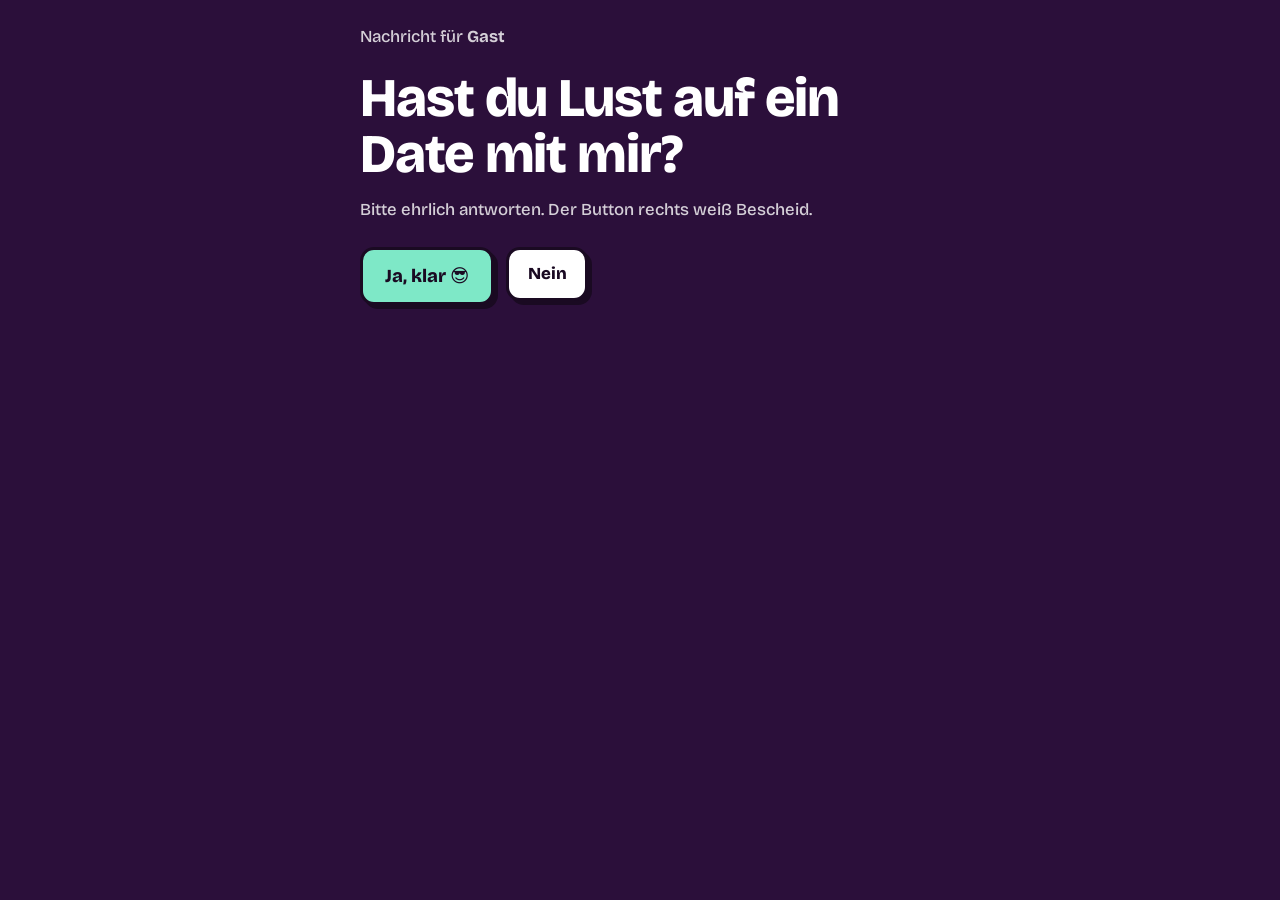
<file: index.html>
<!DOCTYPE html>
<html lang="de">
<head>
<meta charset="utf-8">
<meta name="viewport" content="width=device-width, initial-scale=1">
<title>Eine Frage …</title>
<link rel="preconnect" href="https://fonts.googleapis.com">
<link href="https://fonts.googleapis.com/css2?family=Bricolage+Grotesque:wght@500;800&display=swap" rel="stylesheet">
<link rel="stylesheet" href="style.css">
</head>
<body>
<main>

<section id="invite" class="screen on">
  <p class="sub">Nachricht für <b class="sie"></b></p>
  <h1>Hast du Lust auf ein Date mit mir?</h1>
  <p class="sub">Bitte ehrlich antworten. Der Button rechts weiß Bescheid.</p>
  <div class="row"><button id="yes" class="yes">Ja, klar 😎</button><button id="no">Nein</button></div>
</section>

<section id="menu" class="screen">
  <h1>Willkommen bei Bistro <span class="ich"></span>.</h1>
  <p class="sub">Heute im Angebot: du und ich. Stell dir dein Menü zusammen, <span class="sie"></span>.</p>
  <div id="courses"></div>
  <button id="openwheel" class="joker" style="margin-top:22px">🎡 Ich kann mich nicht entscheiden: Rad drehen</button>
  <h2>Reservierung</h2>
  <div class="two"><div><label for="d">Tag</label><input id="d" type="date"></div><div><label for="t">Uhrzeit</label><input id="t" type="time" value="18:00"></div></div>
  <label for="wish">Sonderwunsch (optional)</label>
  <input id="wish" maxlength="120" placeholder="z.B. keine Spinnen, viel Käse">
  <p class="err" id="err" role="alert"></p>
  <button id="tobill" class="pink">Zur Rechnung</button>
</section>

<section id="billscreen" class="screen">
  <h1>Die Rechnung</h1>
  <div class="bill" id="bill"></div>
  <p class="err" id="senderr" role="alert"></p>
  <div class="row"><button id="send" class="yes">Bestellung abschicken</button><button id="back" class="ghost">Nochmal ändern</button></div>
</section>

<section id="done" class="screen">
  <h1>Bestellung ist raus ✅</h1>
  <p>Der Koch (<span class="ich"></span>) hat Bescheid bekommen und kümmert sich um alles. Du musst nichts weiter tun, außer dich zu freuen.</p>
</section>

</main>

<div id="wheelbox" role="dialog" aria-modal="true" aria-label="Glücksrad">
  <h1 style="text-align:center;font-size:2rem">Das Rad entscheidet</h1>
  <div class="wheelwrap"><canvas id="wheel" width="640" height="640"></canvas></div>
  <div id="res" aria-live="polite"></div>
  <div class="center">
    <button id="spin" class="pink">Drehen</button>
    <button id="veto" class="ghost" disabled>Veto (1x)</button>
    <button id="take" class="yes" disabled>Nehm ich!</button>
    <button id="closew" class="ghost">Schließen</button>
  </div>
  <div style="max-width:380px;margin:22px auto 0"><label for="own">Eigene Idee ergänzen</label>
    <div class="row" style="flex-wrap:nowrap"><input id="own" maxlength="24" placeholder="z.B. Trampolinpark"><button id="addown">+</button></div></div>
</div>

<script src="script.js"></script>
</body>
</html>
</file>
<file: style.css>
:root{--bg:#2b0f3a;--ink:#1a0a22;--pink:#ff4f8b;--sun:#ffe66d;--mint:#7ee8c7;--paper:#fff;--font:"Bricolage Grotesque",system-ui,-apple-system,"Segoe UI",sans-serif}
*{box-sizing:border-box}
html,body{margin:0;min-height:100%}
body{background:var(--bg);color:#fff;font:500 1.05rem/1.45 var(--font);padding:max(20px,env(safe-area-inset-top)) 18px max(28px,env(safe-area-inset-bottom))}
main{max-width:560px;margin:0 auto}
.screen{display:none}.screen.on{display:block}
h1{font-weight:800;font-size:clamp(2.2rem,9vw,3.4rem);line-height:1.02;margin:.4em 0 .3em;letter-spacing:-.02em}
h2{font-weight:800;font-size:1.5rem;margin:1.6em 0 .2em}
p{margin:.3em 0 1em;max-width:46ch}
.sub{opacity:.8}
button,input{font:inherit;color:var(--ink)}
button{cursor:pointer;border:3px solid var(--ink);border-radius:14px;padding:.7em 1.1em;font-weight:800;background:var(--paper);box-shadow:4px 4px 0 var(--ink);transition:transform .1s,box-shadow .1s}
button:active{transform:translate(3px,3px);box-shadow:1px 1px 0 var(--ink)}
:focus-visible{outline:3px solid var(--sun);outline-offset:3px}
.yes{background:var(--mint)}
.pink{background:var(--pink)}
.ghost{background:transparent;color:#fff;border-color:#fff;box-shadow:none}
.row{display:flex;flex-wrap:wrap;gap:12px;align-items:center}
/* Einladung */
#invite .row{min-height:150px;align-items:flex-start;margin-top:24px}
#yes{font-size:1.15rem;padding:.7em 1.2em}
#no{background:#fff}
#no.run{position:fixed;z-index:5}
/* Karten */
.cards{display:grid;grid-template-columns:repeat(auto-fill,minmax(150px,1fr));gap:12px;margin:12px 0}
.card{text-align:left;font-weight:500;padding:.9em 1em;box-shadow:4px 4px 0 var(--pink)}
.card[aria-pressed=true]{background:var(--sun);font-weight:800}
.joker{background:transparent;color:#fff;border-style:dashed;border-color:#fff;box-shadow:none;padding:.5em .9em}
label{display:block;margin:.8em 0 .3em}
input{width:100%;padding:.7em .9em;border:3px solid var(--ink);border-radius:12px;background:#fff}
.two{display:grid;grid-template-columns:1fr 1fr;gap:12px}
.err{color:var(--sun);min-height:1.5em;margin:.8em 0 0}
/* Rechnung */
.bill{background:#fff;color:var(--ink);border-radius:6px;padding:22px 20px;margin:18px 0;box-shadow:6px 6px 0 var(--pink);font-family:ui-monospace,Menlo,Consolas,monospace;font-weight:500;font-size:.95rem}
.bill h2{font-family:var(--font);margin:0 0 .6em;text-align:center}
.bill div{display:flex;justify-content:space-between;gap:14px;padding:.35em 0;border-bottom:2px dashed #cfc3d6}
.bill div span:last-child{text-align:right}
.bill .tot{border:0;font-weight:800;padding-top:.8em}
/* Rad */
#wheelbox{position:fixed;inset:0;background:rgba(20,5,28,.94);display:none;overflow:auto;padding:24px 18px;z-index:10}
#wheelbox.on{display:block}
.wheelwrap{position:relative;width:min(78vw,320px);margin:20px auto}
.wheelwrap::after{content:"";position:absolute;left:50%;top:-12px;transform:translateX(-50%);border:14px solid transparent;border-top:26px solid var(--sun)}
#wheel{width:100%;display:block;border-radius:50%;border:4px solid #fff;transition:transform 4.2s cubic-bezier(.12,.7,.1,1)}
#res{font-weight:800;font-size:1.5rem;text-align:center;min-height:2em}
.center{display:flex;flex-wrap:wrap;gap:12px;justify-content:center}
/* Konfetti */
.conf{position:fixed;top:-40px;font-size:1.6rem;pointer-events:none;z-index:20;animation:fall linear forwards}
@keyframes fall{to{transform:translateY(110vh) rotate(540deg)}}
@media (prefers-reduced-motion:reduce){#wheel{transition-duration:.01s}.conf{display:none}}
</file>
